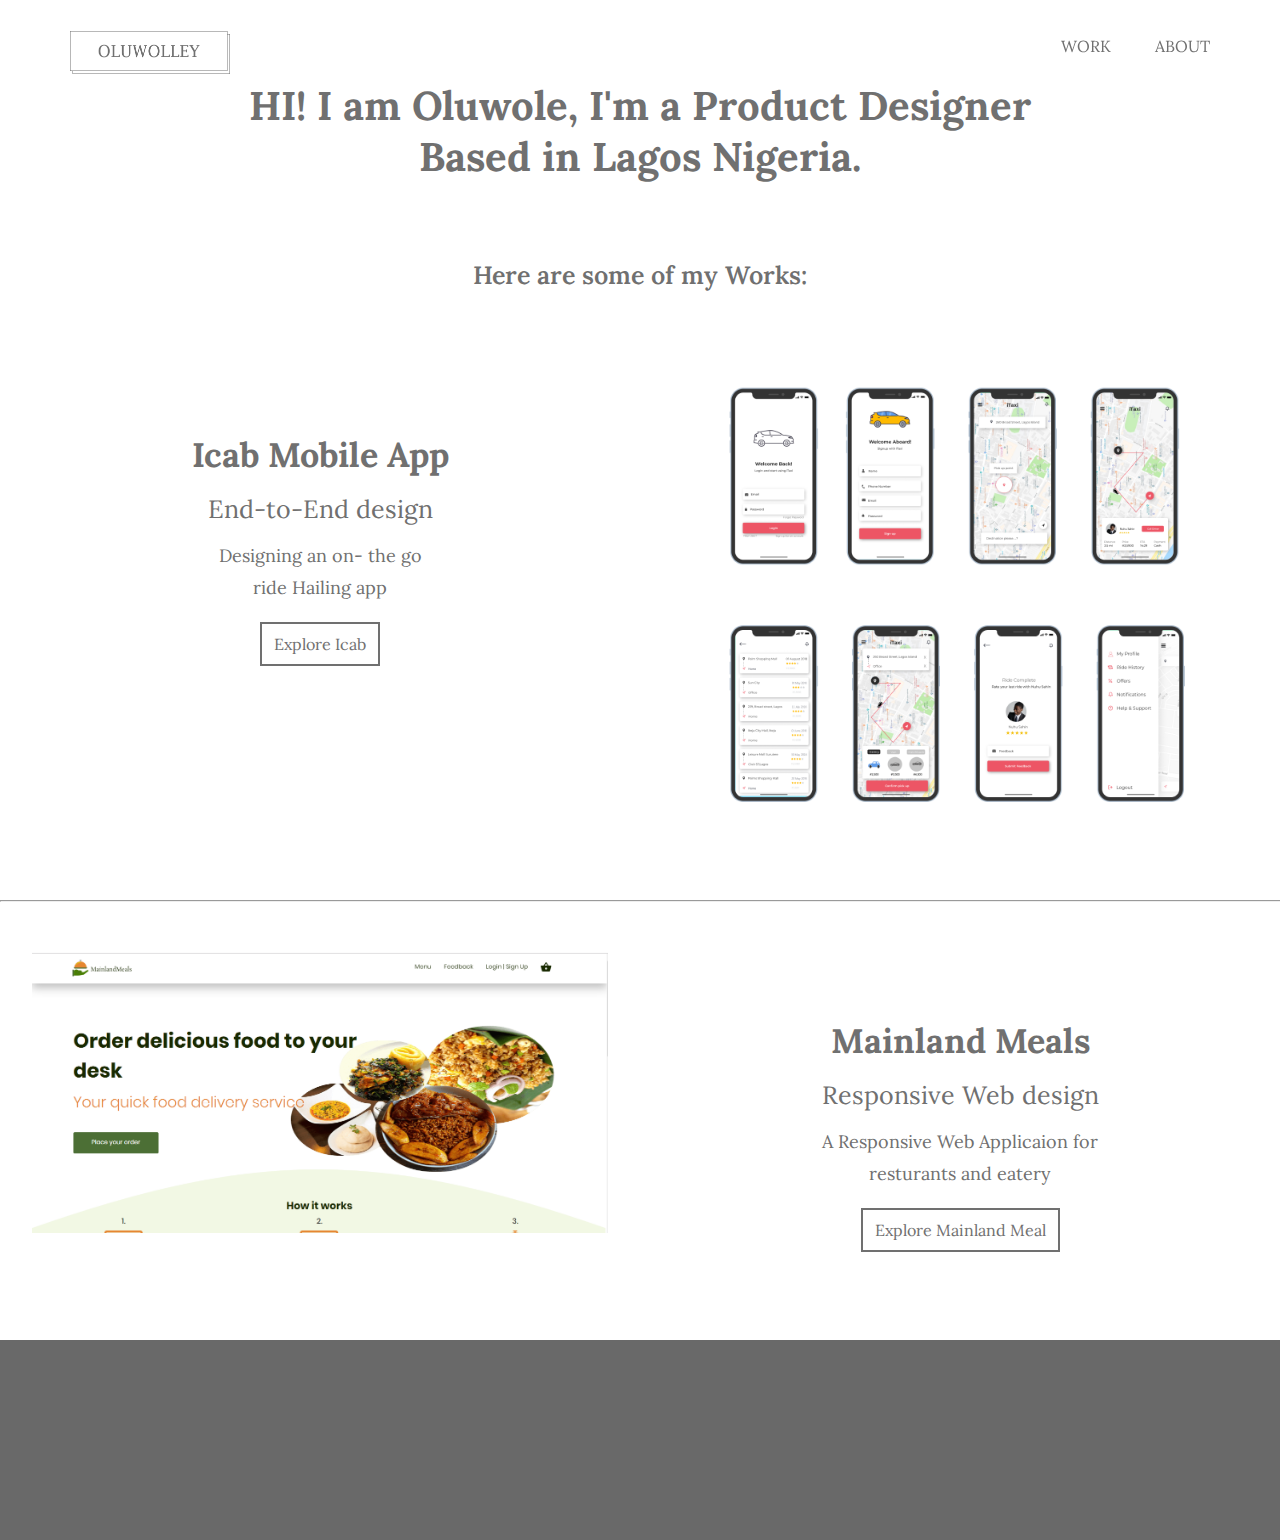
<file: index.html>
<!DOCTYPE html>
<html lang="en">
<head>
    <meta charset="UTF-8">
    <meta name="viewport" content="width=device-width, initial-scale=1.0">
    <meta http-equiv="X-UA-Compatible" content="ie=edge">
    <link rel="stylesheet" href="https://use.fontawesome.com/releases/v5.7.1/css/all.css" integrity="sha384-fnmOCqbTlWIlj8LyTjo7mOUStjsKC4pOpQbqyi7RrhN7udi9RwhKkMHpvLbHG9Sr" crossorigin="anonymous">
    <link href="https://fonts.googleapis.com/css?family=Lora" rel="stylesheet">
    <link href="style.css" rel="stylesheet">
  


    <title>I'm  Oluwole, a Product Designer</title>
</head>
<body>
     <div class="container-flex">

                <nav class="sticky"> 
                    <div class="row">
                            <a class="logo"><img src="logo1.png"></a>
                     
                      <ul class="main-nav">                         
                            <li><a href="index.html">WORK</a></li>
                            <li><a   href="about.html ">ABOUT</a></li>
                            <!-- <li><a class="nav-button" href="contact.php">CONTACT</a></li> -->
                        </ul>
                        <a class="mobile-nav-icon js-nav-icon"><i class="fas fa-bars"></i></a>
                    </div>
                </nav>
        <header>
        <h1> HI! I am Oluwole, I'm a Product Designer <br> Based in Lagos Nigeria. </h1>
        <p>Here are some of my Works:</p>
        </header>

        <section>

            <div class="first-section">
                <h3>Icab  Mobile App</h3>
                <p> End-to-End design</p>
                <p ><small>Designing an on- the go <br> ride Hailing app  </small></p> <br>
                <a class="nav-button" href="https://tinyurl.com/y9tvzcwu">Explore Icab</a>
            </div>

        <div class="second-section">

            <a>
                <div> <img src="mobilepp.png" style=" width:100%;"> </div>

            </a>
        </div>
            
        </section>
        <hr>

       <section>

               
    
            <div class="second-section">
    
                <a>
                    <div> <img src="mainland.PNG" style="width:90%;"> </div>
    
                </a>
            </div>

            <div class="first-section">
                    <h3>Mainland Meals</h3>
                    <p> Responsive Web design</p>
                    <p><small>A Responsive Web Applicaion for  <br> resturants and eatery </small> </p> <br>
                    <a class="nav-button" href="http://mainlandmeals.com">Explore Mainland Meal</a>
                </div>
                
       </section>
        </div>
            <footer>
                <ul>
                    <a href="https://tinyurl.com/y74m9rcg"><li><i class="fab fa-linkedin-in"></i> </li></a>
                    <a href="https://tinyurl.com/yafmpdeu"></a><li><i class="fab fa-twitter"></i></li></a>
                    <a href="https://tinyurl.com/y7svlc9l"> <li><i class="fab fa-dribbble"></i></li></a>
                    <a href="https://tinyurl.com/y7svlc9l"> <li><i class="fab fa-behance"></i></li> </a>
                    
                </ul>

            </footer>

            <script src="https://code.jquery.com/jquery-3.3.1.min.js"integrity="sha256-FgpCb/KJQlLNfOu91ta32o/NMZxltwRo8QtmkMRdAu8="crossorigin="anonymous"></script>

            <script>
                
            //    document.querySelector(".js-nav-icon").addEventListener("click", function(){
                //$window.on('resize', function(){
                   // if($window.width() > 560){
                     //           nav.show();
                       //     }
                        //});


            //     var element = document.querySelector('.main-nav');
            //  nav.css("display", "block");
            //     element.style.display = "block";
            $(function(){
                $('.js-nav-icon').on('click', function(){
                            
                            var nav = $('.main-nav');
                            var icon = $('.js-nav-icon i');
                          
                            
                            nav.slideToggle(200);
                            if (icon.hasClass('fa-bars'))
                        {
                            icon.addClass('fa-times');
                            icon.removeClass('fa-bars');

                        }else{
                            icon.addClass('fa-bars');
                           
                            icon.removeClass('fa-times');    
                        }
                        
                        
                        });
                   


            });
           
               
            </script>

    
</body>
</html>
</file>
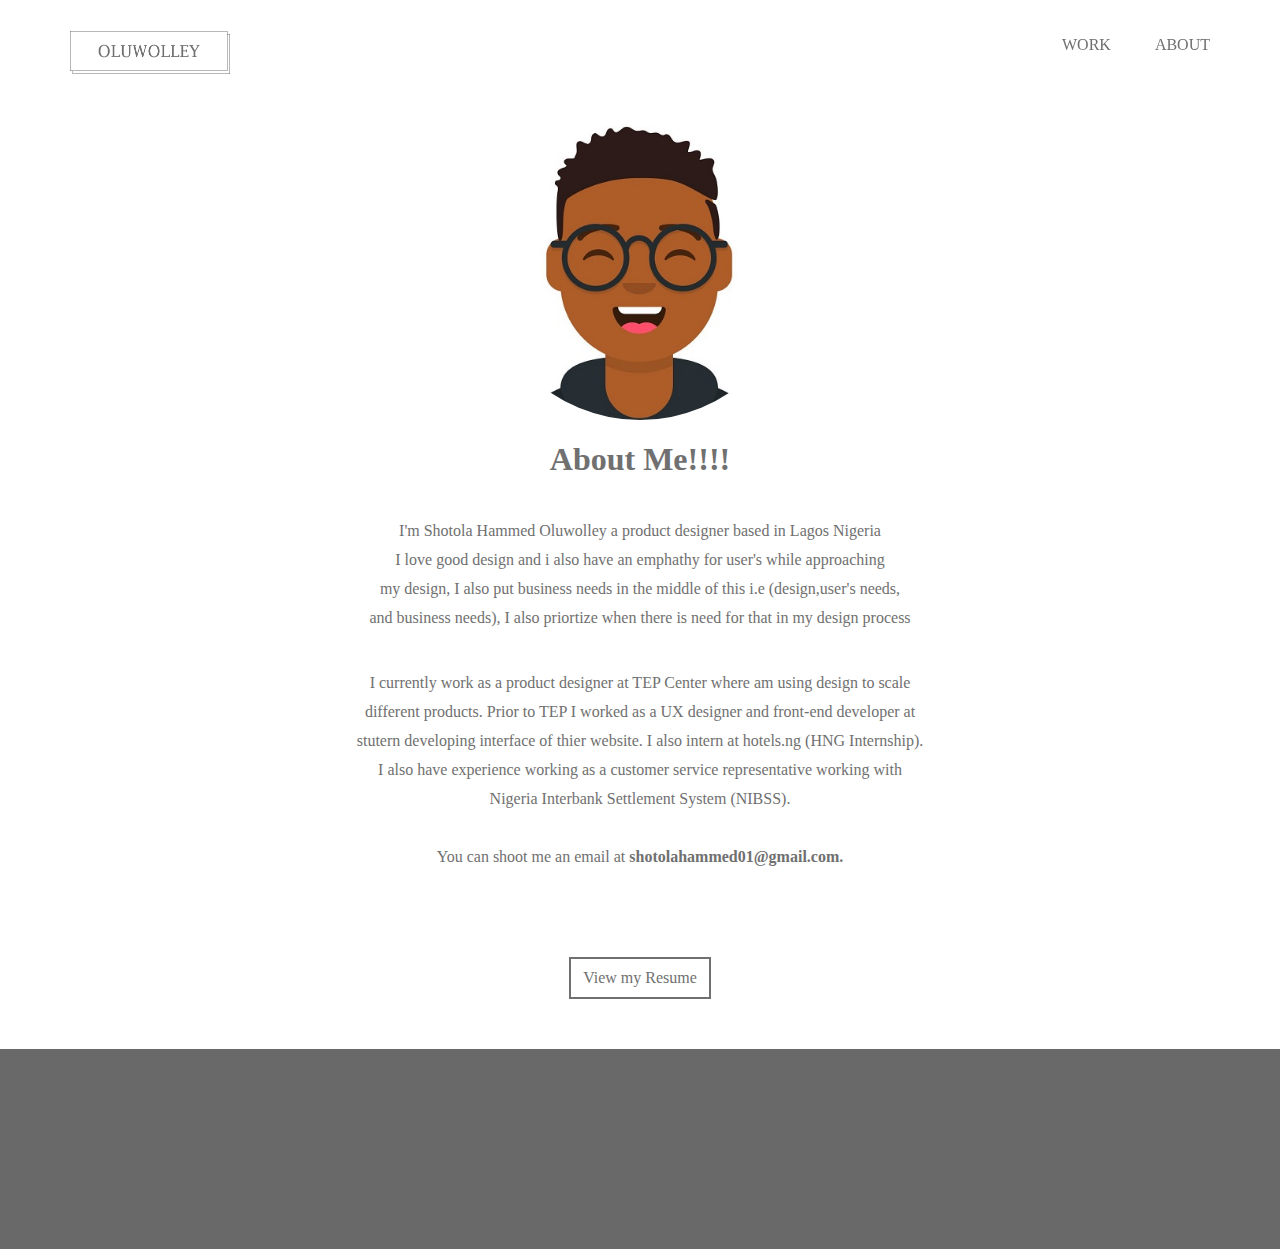
<file: about.html>
<!DOCTYPE html>
<!--[if lt IE 7]>      <html class="no-js lt-ie9 lt-ie8 lt-ie7"> <![endif]-->
<!--[if IE 7]>         <html class="no-js lt-ie9 lt-ie8"> <![endif]-->
<!--[if IE 8]>         <html class="no-js lt-ie9"> <![endif]-->
<!--[if gt IE 8]><!--> <html class="no-js"> <!--<![endif]-->
    <head>
        <meta charset="utf-8">
        <meta http-equiv="X-UA-Compatible" content="IE=edge">
        <title></title>
        <meta name="description" content="">
        <meta name="viewport" content="width=device-width, initial-scale=1">
        <link rel="stylesheet" href="https://use.fontawesome.com/releases/v5.7.1/css/all.css" integrity="sha384-fnmOCqbTlWIlj8LyTjo7mOUStjsKC4pOpQbqyi7RrhN7udi9RwhKkMHpvLbHG9Sr" crossorigin="anonymous">
        <link rel="stylesheet" href="style.css">
        <title>I'm  Oluwole, a Product Designer</title>
    </head>
    <body>
            <div class="container-flex">
                <nav class="sticky"> 
                    <div class="row">
                            <a class="logo"><img src="logo1.png"></a>
                     
                      <ul class="main-nav">                         
                            <li><a href="index.html">WORK</a></li>
                            <li><a   href="about.html ">ABOUT</a></li>
                            <!-- <li><a class="nav-button" href="contact.php">CONTACT</a></li> -->
                        </ul>
                        <a class="mobile-nav-icon js-nav-icon"><i class="fas fa-bars"></i></a>
                    </div>
                
                </nav>
            </div>
            <div class="about-container">
                    <img src="myprofile.JPG">
                </div>
     
                <div class="about-container">
                        <h1> About Me!!!!</h1>

                        <p> I'm Shotola Hammed Oluwolley a product designer based in Lagos Nigeria <br>
                            I love good design and i also have an emphathy for user's while approaching<br>
                            my design, I also put business needs in the middle of this i.e (design,user's 
                            needs,<br> and business needs), I also priortize when there is need for that in my design process</p>
                           
                               <p>I currently work as a product designer at TEP Center where am using design to scale <br>different products.
                                Prior to TEP I worked as a UX designer and front-end developer at <br>stutern developing  interface of thier
                                website. I also intern at hotels.ng (HNG Internship). <br> I also have experience working as a customer service
                                representative working with <br>Nigeria Interbank Settlement System (NIBSS).
                                <br>
                                <br>
                               
                                You can shoot me an email at <b> shotolahammed01@gmail.com.</b>
                                 

                            
                               </p>
                            
                            </p>
                            <a class="nav-button" href="https://tinyurl.com/yy3hllnb">View my Resume </a>
                    </div>

            </div>


           

                <footer>
                        <ul>
                                <a href="https://tinyurl.com/y74m9rcg"><li><i class="fab fa-linkedin-in"></i> </li></a>
                                <a href="https://tinyurl.com/yafmpdeu"></a><li><i class="fab fa-twitter"></i></li></a>
                                <a href="https://tinyurl.com/y7svlc9l"> <li><i class="fab fa-dribbble"></i></li></a>
                                <a href="https://tinyurl.com/y7svlc9l"> <li><i class="fab fa-behance"></i></li> </a>
            
                            </ul>
        
                    </footer>

            
        <!-- <script src="" async defer></script> -->
    </body>
</html>
</file>
<file: style.css>
body{
    font-size: 16px;
    font-family: 'Lora', serif;
    margin: 0;
    padding: 0;
    overflow-x: hidden;
}


 /* Navigation */

.main-nav{
    float: right;
    list-style: none;
    margin-top: 10px;
    display: inline-block;
}

/* .container-flex{
    margin:1rem 3rem;
} */
.main-nav li{
    display: inline-block;
    margin-left: 40px;
}
nav{

    margin:0 !important;
 
}

nav >ul li {
    /* float: right; */
    margin: 0% 0% ;
    display: inline-block;
    list-style: none;
    color:#707070;
}


 .logo img{
    width: 50%;
    height: 50%;
}

.logo{
    /* height: 100px; */
    width:auto;
    float: left; 
    margin-top: 5px;
}
/* nav .nav-button{
    padding: 7px 8px;
   border-width: 2px;
   border-style: solid;
   color:#707070;
   cursor: pointer;
   transition: 0.1s background-color linear, 0.1s color linear;
} */
.row{
    max-width: 1140px;
    margin: 0 auto;
    padding: 2% 0;
  }
.sticky{
    
    position: fixed;
    top:0;
    left:0;
    width:100%;
    background-color: #ffffffe3;
}
/* Header and Section */


.container{
    display: grid;
    grid-template-columns: auto 1fr;
   grid-gap:20px;
   
}


ul li a, a{
   cursor: pointer;
    text-decoration: none;
    color:#707070; 
}

header{
    display: grid;
    grid-template-columns: 1fr;
    justify-items: center;
}

header h1{
    margin-top: 80px;
    color: #707070;
    text-align: center;
    font-size: 40px;
}

header p{
    margin-top:50px;
    font-size: 25px;
    font-weight: 600;
    color:#707070;
}

section{

    display: grid;
    grid-template-columns: 1fr 1fr;
    margin: 50px 0;

}
    
section .nav-button,
.about-container .nav-button{
 
    padding: 10px 12px;
   border-width: 2px;
   border-style: solid;
   color:#707070;
   cursor: pointer;
   transition: 0.1s background-color linear, 0.1s color linear;
}

.first-section{
    margin: 50px 0;
    text-align: center;
}

.first-section h3{
 font-size: 34px;    
 color: #707070;
 font-weight: 700;
 margin-block-start: 0.5em;
 margin-block-end: 0.5em;

}

.first-section p{
    font-size: 25px;
    color: #707070;
    font-weight: 400;
    margin-block-start: 0.5em;
    margin-block-end: 0.5em;
    
   
}

.first-section small{
    font-size: 18px;
    color: #707070;
  
    
} 

.small{
    margin-bottom: 30px;
    margin-block-start: 0.5em;
    margin-block-end: 0.5em;
}

.second-section{
    text-align: center;
}

hr{
    width:100%;
}
/* mobile nav*/

.mobile-nav-icon{
    float:right;
    cursor: pointer;
    margin-top: 0px;
    display: none;
    
}
.mobile-nav-icon i{
    font-size: 24px;
    color:#707070;
}
/* footer */

footer{
    background-color: dimgrey;
    height:200px;
    margin-top: 20px;
}


footer ul li{
    display: inline-block;
    cursor: pointer;
    color:white;
    margin-right:30px;
    list-style-type: none !important;
}
footer {
    display: grid;
    grid-template-columns: 1fr;
    text-align: center;
}
footer a{
    text-decoration: none;
    display: inline-block;
    list-style-type: none !important;
}

/* About Page styling */

.about-container .nav-button
{
margin: 30px 0;
}

.about-container,
.contact-container{
    display: grid;
    grid-template-columns: 1fr;
    justify-items: center;
    align-content: center;
    color: #707070;
}
.about-container img{
   height: auto;
   width: 25%;
   border-radius:100%;
   margin-top: 100px;
   
}
.about-container  p{
    line-height: 29px;
    margin-bottom: 20px;
    text-align: center;
}

/* contact Page styling */
input{
    margin-bottom: 20px;
    display: inline-block;
    
}
.contact-container{
    margin-top: 100px;
}

input[type="text"]{
    width: 400px;
    height:45px;
    border-radius: 2px;
    box-sizing: border-box;

}

label{
    width: 10em;
    float: left;
    margin-right: 1em;
    text-align: left;
    /* clear: left; */
}

input[type="submit"]{
    background-color: #707070;
    color: white;
    padding: 5px 7px; 
    width: 400px;
    height:45px;
    border-radius: 2px;
    font-size: 18px;
 }
 .contact-container h3{
    text-align: center;
    margin-bottom:30px;
    line-height: 30px;
    font-size:20px;
    font-weight: 300;
}
 

/* Big Tablets to 1200px;*/
@media only screen and (max-width:1200px)
{
    .first-section h3{
        font-size: 34px;    
        color: #707070;
        font-weight: 700;
        margin-block-start: 1em;
        margin-block-end: 1em;
        margin:40px 0;
       
       }
       
       
    header h1{
    margin-top: 80px;
        }
       .first-section p{
           font-size: 25px;
           color: #707070;
           font-weight: 400;
           margin-block-start: 1em;
           margin-block-end: 1em;
           margin-bottom: 40px;
          
       }

       .first-section {
        margin: 0px 0px !important;
        text-align: center;
    }
    .row{
        padding:2% 2%;
      }

    
    
}



/* small tablet to big tablet from 767px - 1023px*/
@media only screen and (max-width:1023px)
{
  
    header{
        display: grid;
        grid-template-columns: 1fr;
        justify-items: center;
    }
    
    header h1{
        margin-top: 80px;
        color: #707070;
        text-align: center;
        font-size: 35px;
    }
    
    header p{
        margin-top:50px;
        font-size: 20px;
        font-weight: 600;
        color:#707070;
    }
    

    .first-section {
        margin: 0px 0px !important;
        text-align: center;
    }
    
    
    .first-section h3{
     font-size: 30px;    
     color: #707070;
     font-weight: 700;
     margin-block-start: 1em;
     margin-block-end: 1em;
    
    }
    
    .first-section p{
        font-size: 18px;
        color: #707070;
        font-weight: 400;
        margin-block-start: 1em;
        margin-block-end: 1em;
        
       
    }
    section{
        display: grid;
        grid-template-columns: 1fr 1fr;
        margin: 30px 0;
    
    }
    .row{
        padding:2% 4%;
      }
}

 
/* small phones to small tablet from 481 - 767px*/

@media only screen and (max-width:767px)
{
    
    header h1{
        margin-top: 80px;
        color: #707070;
        text-align: center;
        font-size: 30px;
    }


    
    header p{
        margin-top:44px;
        font-size: 20px;
        font-weight: 600;
        color:#707070;
    }
    .second-section img{

        width: 100%;
    }
    
    .first-section {
        margin: 0px 0px !important;
        text-align: center;
    }
    
    
    .first-section h3{
     font-size: 26px;    
     color: #707070;
     font-weight: 700;
     margin-block-start: 1em;
     margin-block-end: 1em;
    
    }
    
    
    .first-section p{
        font-size: 16px;
        color: #707070;
        font-weight: 400;
        margin-block-start: 1em;
        margin-block-end: 1em;
        
       
    }
    section{
        display: grid;
        grid-template-columns: 1fr 1fr;
        margin: 20px 0;
    
    }
    .main-nav  {
        display: block;
    } 
    .row{
        padding:1% 1.1%;
      }
    

  
}
@media only screen and (min-width:561px)
{
    .main-nav  {
        display: block !important;
    }
}


/* small phones from 0 - 480px*/

@media only screen and (max-width:560px)
{
    header h1{
        margin-top: 80px;
        color: #707070;
        text-align: center;
        font-size: 25px;
    }

    .container-flex{
        margin:0 !important;
    }

    .logo img{
        width: 30%;
        height: 30%;
    }
    section{
        display: grid;
        grid-template-columns: 1fr 1fr;
        grid-template-areas: 
        "side-1 side-1"
        "side-2 side-2";
        margin: 20px 0;
        
    
    }
    .first-section{
         margin:10px 0 !important;
        grid-area: side-2;
        
    }
    .second-section{
        margin:20px 0 !important;
        grid-area: side-1;
    }
   
    header p{
        margin-top:24px;
        font-size: 14px;
        font-weight: 800;
        color:#707070;
    } 
    
    .first-section {
        margin: 0px 0px !important;
        text-align: center;
    }
    
    
    .first-section h3{
     font-size: 18px;    
     color: #707070;
     font-weight: 700;
     margin-block-start: 1em;
     margin-block-end: 1em;
     margin: 0px 0px !important; 
    
    }
    .first-section small{
        font-size: 14px;
        color: #707070;
        font-weight: 400;
        margin-block-start: 1em;
        margin-block-end: 1em;
        
       
    }
    .first-section p{
        font-size: 16px;
        color: #707070;
        font-weight: 400;
        margin-block-start: 1em;
        margin-block-end: 1em;     
    }

    section{
        display: grid;
        grid-template-columns: 1fr;
        margin: 30px 0px !important;
    } 

    .second-section{
        margin: 10px 0px;
    }
    .main-nav  {
        display: none;
    } 
    .main-nav  {
        float: left;    
    }

    .about-container  p{
        padding: 5px 5px;
        font-size:16px;
        line-height: 23px;
        margin-bottom: 20px;
        text-align: center;
    }
    
    
    
    .mobile-nav-icon{
        cursor: pointer;
        margin-top: 0px;
        display: inline-block;          
    }

    .main-nav li{
        display:block;
       
        
    }
    .main-nav li a{
        cursor: pointer;
    }
    
   nav li{
        margin-top:5px !important;
        margin-left:20px !important;
        margin-bottom:10px !important;
        margin-right: 0 !important;
        padding: 0px !important;
    }
  nav  ul{
        margin:0 !important;
        padding: 0 2px !important;
    }
    .row{
        padding:2% 2%;
      }
}
</file>
